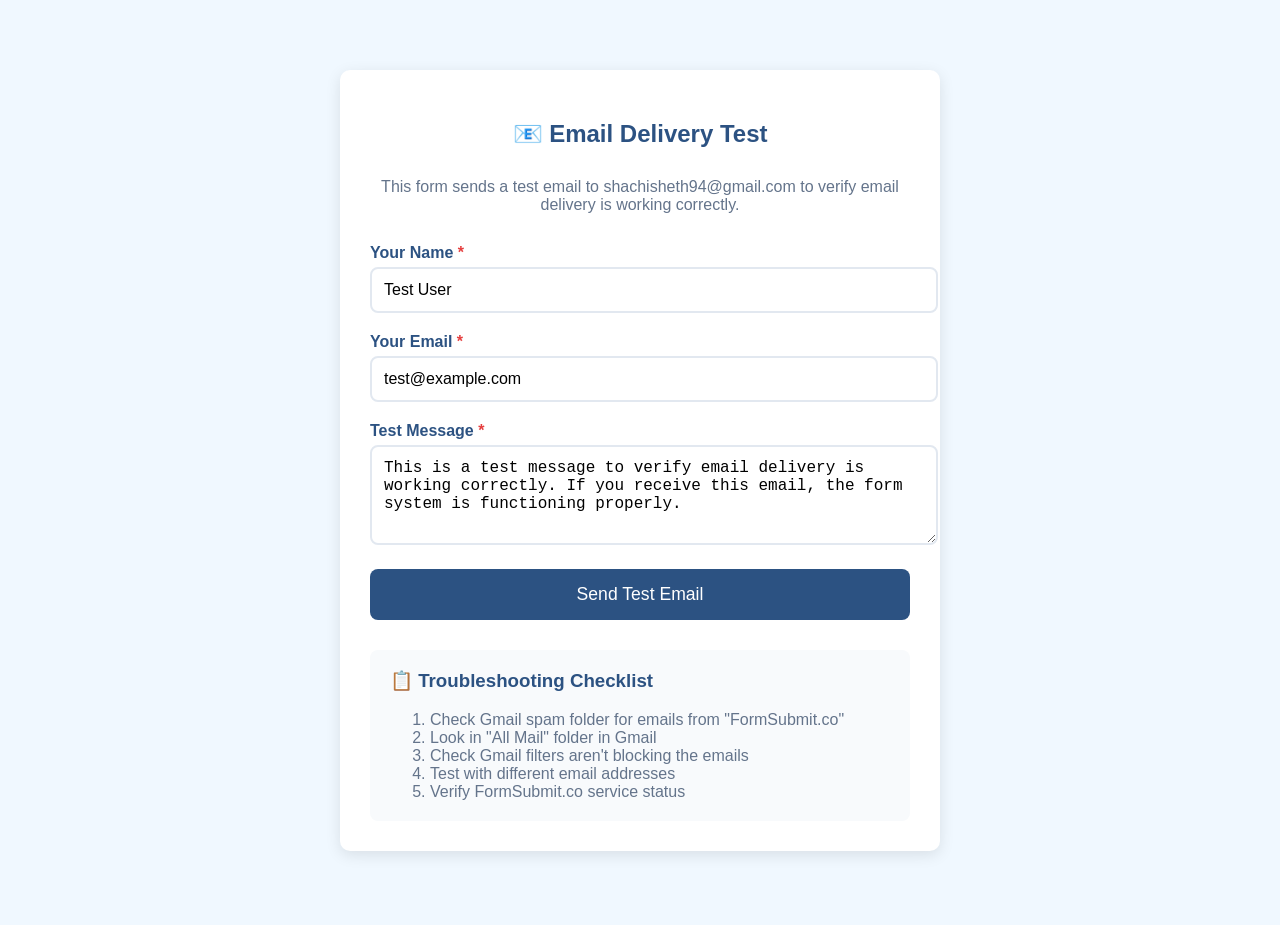
<file: email-test.html>
<!DOCTYPE html>
<html lang="en">
<head>
    <meta charset="UTF-8">
    <meta name="viewport" content="width=device-width, initial-scale=1.0">
    <title>Email Test - Blue Breeze Resort</title>
    <style>
        body { font-family: Arial, sans-serif; max-width: 600px; margin: 50px auto; padding: 20px; background: #f0f8ff; }
        .test-container { background: white; padding: 30px; border-radius: 10px; box-shadow: 0 4px 15px rgba(0,0,0,0.1); }
        h2 { color: #2c5282; text-align: center; margin-bottom: 30px; }
        .test-form { margin-bottom: 30px; }
        .form-group { margin-bottom: 20px; }
        label { display: block; margin-bottom: 5px; font-weight: bold; color: #2c5282; }
        input, textarea { width: 100%; padding: 12px; border: 2px solid #e2e8f0; border-radius: 8px; font-size: 1rem; transition: border-color 0.3s; }
        input:focus, textarea:focus { outline: none; border-color: #4299e1; }
        .submit-btn { background: #2c5282; color: white; padding: 15px 30px; border: none; border-radius: 8px; font-size: 1.1rem; cursor: pointer; transition: background 0.3s; width: 100%; }
        .submit-btn:hover { background: #2a4e78; }
        .required { color: #e53e3e; }
        .status { margin-top: 20px; padding: 15px; border-radius: 8px; text-align: center; }
        .success { background: #d4edda; color: #155724; border: 1px solid #c3e6cb; }
        .error { background: #f8d7da; color: #721c24; border: 1px solid #f5c6cb; }
        .info { background: #d1ecf1; color: #0c5460; border: 1px solid #bee5eb; }
    </style>
</head>
<body>
    <div class="test-container">
        <h2>📧 Email Delivery Test</h2>
        <p style="text-align: center; color: #64748b; margin-bottom: 30px;">
            This form sends a test email to shachisheth94@gmail.com to verify email delivery is working correctly.
        </p>
        
        <form class="test-form" action="https://formsubmit.co/shachisheth94@gmail.com" method="POST">
            <input type="hidden" name="_subject" value="🧪 EMAIL TEST - Blue Breeze Resort">
            <input type="hidden" name="_template" value="table">
            <input type="hidden" name="_captcha" value="false">
            <input type="hidden" name="_autoresponse" value="Test email delivery successful! This confirms that the email system is working correctly.">
            <input type="hidden" name="Test Type" value="Email Delivery Test">
            <input type="hidden" name="Timestamp" value="">
            
            <div class="form-group">
                <label for="name">Your Name <span class="required">*</span></label>
                <input type="text" id="name" name="name" placeholder="Enter your name" required>
            </div>
            
            <div class="form-group">
                <label for="email">Your Email <span class="required">*</span></label>
                <input type="email" id="email" name="email" placeholder="Enter your email address" required>
            </div>
            
            <div class="form-group">
                <label for="message">Test Message <span class="required">*</span></label>
                <textarea id="message" name="message" rows="4" placeholder="This is a test message to verify email delivery is working correctly..." required></textarea>
            </div>
            
            <button type="submit" class="submit-btn">Send Test Email</button>
        </form>
        
        <div id="status" class="status info" style="display: none;">
            <strong>Instructions:</strong>
            <ol style="text-align: left; margin: 10px 0;">
                <li>Fill out the form above with test data</li>
                <li>Click "Send Test Email"</li>
                <li>Check shachisheth94@gmail.com for the email</li>
                <li>Check your test email address for the auto-response</li>
            </ol>
        </div>
        
        <div style="background: #f8fafc; padding: 20px; border-radius: 8px; margin-top: 30px;">
            <h3 style="color: #2c5282; margin-top: 0;">📋 Troubleshooting Checklist</h3>
            <ol style="color: #64748b; margin: 0;">
                <li>Check Gmail spam folder for emails from "FormSubmit.co"</li>
                <li>Look in "All Mail" folder in Gmail</li>
                <li>Check Gmail filters aren't blocking the emails</li>
                <li>Test with different email addresses</li>
                <li>Verify FormSubmit.co service status</li>
            </ol>
        </div>
    </div>
    
    <script>
        // Set timestamp
        document.querySelector('input[name="Timestamp"]').value = new Date().toLocaleString('en-IN', { timeZone: 'Asia/Kolkata' });
        
        // Handle form submission
        document.querySelector('form').addEventListener('submit', function(e) {
            e.preventDefault();
            
            const statusDiv = document.getElementById('status');
            statusDiv.style.display = 'block';
            statusDiv.className = 'status success';
            statusDiv.innerHTML = '<strong>✅ Test email sent successfully!</strong><br>Please check shachisheth94@gmail.com and your test email address for the auto-response.';
            
            // Submit the form after a brief delay
            setTimeout(() => {
                this.submit();
            }, 1000);
        });
        
        // Auto-fill test data
        document.getElementById('name').value = 'Test User';
        document.getElementById('email').value = 'test@example.com';
        document.getElementById('message').value = 'This is a test message to verify email delivery is working correctly. If you receive this email, the form system is functioning properly.';
    </script>
</body>
</html>
</file>
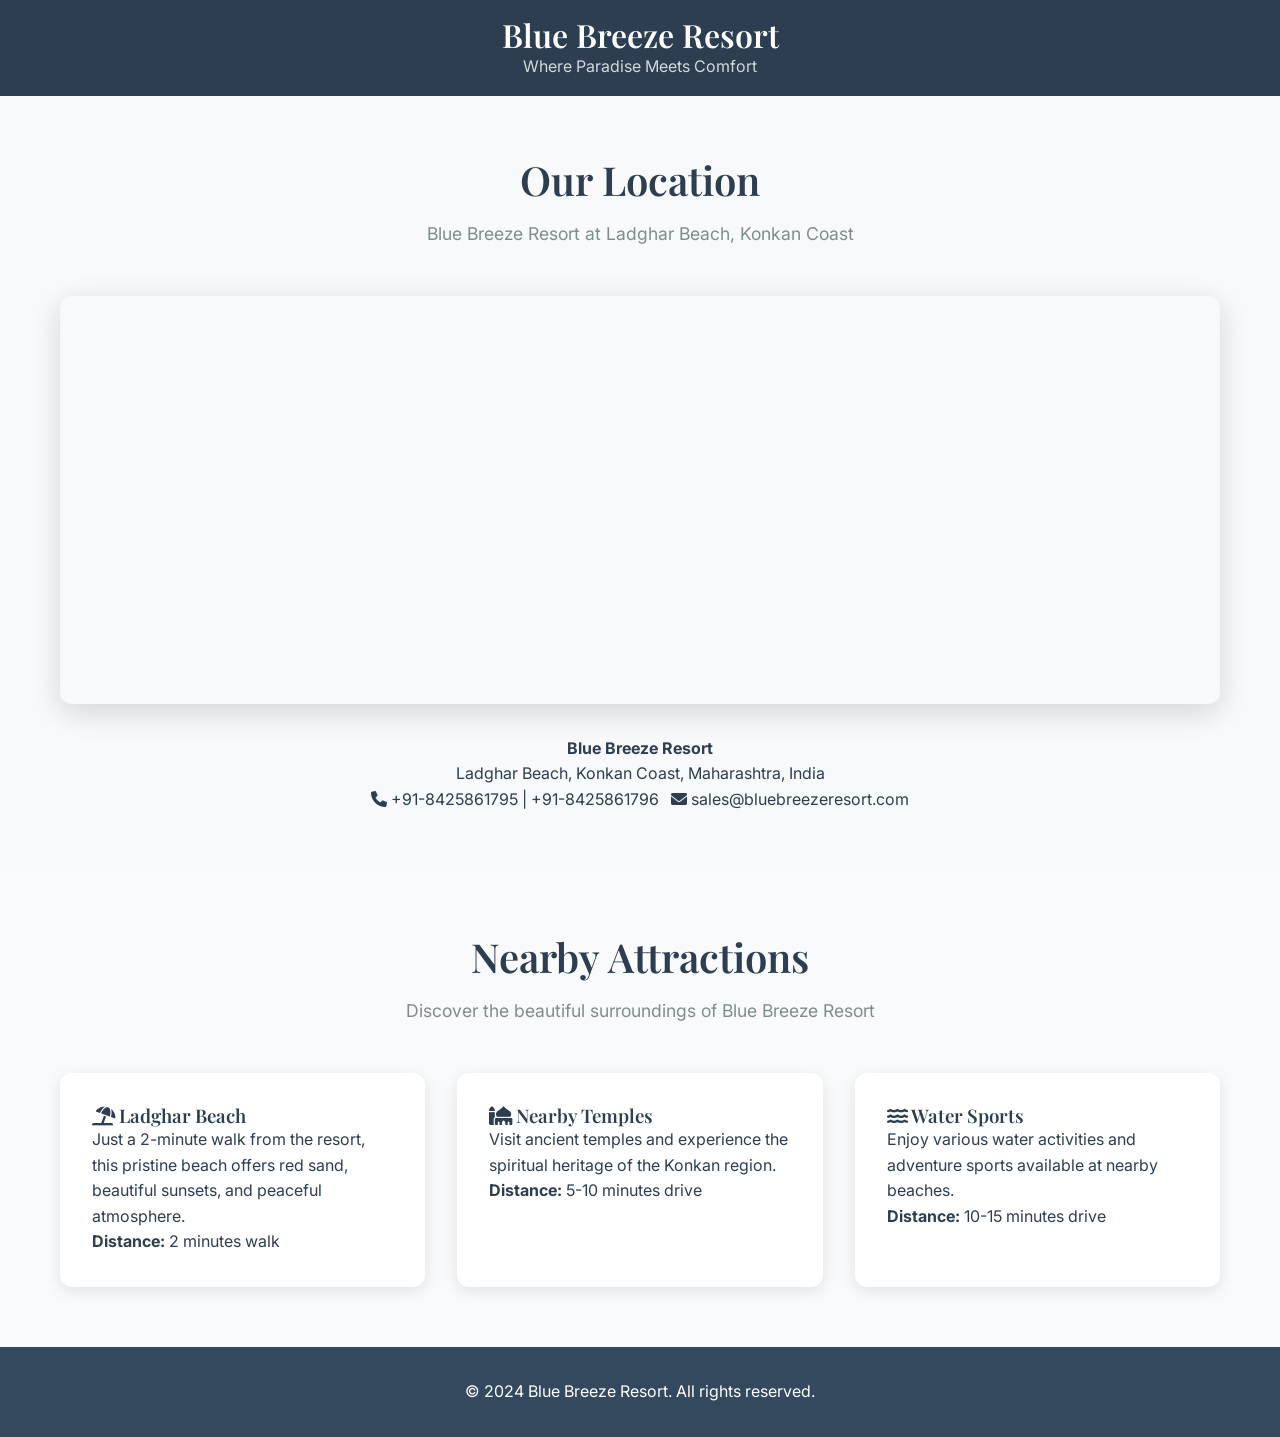
<file: nearby-attractions.html>
<!DOCTYPE html>
<html lang="en">
<head>
    <meta charset="UTF-8">
    <meta name="viewport" content="width=device-width, initial-scale=1.0">
    <title>Nearby Attractions - Blue Breeze Resort</title>
    <link rel="stylesheet" href="https://cdnjs.cloudflare.com/ajax/libs/font-awesome/6.0.0/css/all.min.css">
    <link rel="preconnect" href="https://fonts.googleapis.com">
    <link rel="preconnect" href="https://fonts.gstatic.com" crossorigin>
    <link href="https://fonts.googleapis.com/css2?family=Playfair+Display:wght@400;500;600;700&family=Inter:wght@300;400;500;600&display=swap" rel="stylesheet">
    <link rel="stylesheet" href="css/style.css">
    <link rel="stylesheet" href="css/food-pages.css">
    <style>
        /* Simple map section styling */
        .map-section {
            padding: 60px 0;
            background: #f8f9fa;
        }
        .map-container {
            margin: 2rem 0;
            border-radius: 12px;
            overflow: hidden;
            box-shadow: 0 8px 30px rgba(0, 0, 0, 0.15);
        }
    </style>
</head>
<body>
    <!-- Simple Header -->
    <header style="background: #2c3e50; color: white; padding: 1rem 0; text-align: center;">
        <h1 style="margin: 0; font-family: 'Playfair Display', serif;">Blue Breeze Resort</h1>
        <p style="margin: 0; opacity: 0.8;">Where Paradise Meets Comfort</p>
    </header>

    <!-- Map Section -->
    <section class="map-section">
        <div class="container">
            <div style="text-align: center; margin-bottom: 3rem;">
                <h2 style="font-family: 'Playfair Display', serif; font-size: 2.5rem; margin-bottom: 1rem; color: #2c3e50;">Our Location</h2>
                <p style="color: #7f8c8d; font-size: 1.1rem;">Blue Breeze Resort at Ladghar Beach, Konkan Coast</p>
            </div>
            
            <div class="map-container">
                <iframe 
                    src="https://www.google.com/maps/embed?pb=!1m18!1m12!1m3!1d3000!2d73.3!3d17.45!2m3!1f0!2f0!3f0!3m2!1i1024!2i768!4f13.1!3m3!1m2!1s0x0%3A0x0!2zMTfCsDI3JzI0LjgiTiA3M8KwMTcnMjIuMCJF!5e0!3m2!1sen!2sin"
                    width="100%" 
                    height="400" 
                    style="border:0;"
                    allowfullscreen="" 
                    loading="lazy">
                </iframe>
            </div>
            
            <div style="text-align: center; margin-top: 2rem;">
                <p><strong>Blue Breeze Resort</strong></p>
                <p>Ladghar Beach, Konkan Coast, Maharashtra, India</p>
                <p><i class="fas fa-phone"></i> +91-8425861795 | +91-8425861796 &nbsp; <i class="fas fa-envelope"></i> sales@bluebreezeresort.com</p>
            </div>
        </div>
    </section>

    <!-- Nearby Attractions Content -->
    <section style="padding: 60px 0;">
        <div class="container">
            <h2 style="font-family: 'Playfair Display', serif; font-size: 2.5rem; text-align: center; margin-bottom: 1rem; color: #2c3e50;">Nearby Attractions</h2>
            <p style="text-align: center; color: #7f8c8d; margin-bottom: 3rem; font-size: 1.1rem;">Discover the beautiful surroundings of Blue Breeze Resort</p>
            
            <div style="display: grid; grid-template-columns: repeat(auto-fit, minmax(300px, 1fr)); gap: 2rem; margin-top: 3rem;">
                <div style="background: white; padding: 2rem; border-radius: 12px; box-shadow: 0 4px 15px rgba(0,0,0,0.1);">
                    <h3><i class="fas fa-umbrella-beach"></i> Ladghar Beach</h3>
                    <p>Just a 2-minute walk from the resort, this pristine beach offers red sand, beautiful sunsets, and peaceful atmosphere.</p>
                    <p><strong>Distance:</strong> 2 minutes walk</p>
                </div>
                
                <div style="background: white; padding: 2rem; border-radius: 12px; box-shadow: 0 4px 15px rgba(0,0,0,0.1);">
                    <h3><i class="fas fa-mosque"></i> Nearby Temples</h3>
                    <p>Visit ancient temples and experience the spiritual heritage of the Konkan region.</p>
                    <p><strong>Distance:</strong> 5-10 minutes drive</p>
                </div>
                
                <div style="background: white; padding: 2rem; border-radius: 12px; box-shadow: 0 4px 15px rgba(0,0,0,0.1);">
                    <h3><i class="fas fa-water"></i> Water Sports</h3>
                    <p>Enjoy various water activities and adventure sports available at nearby beaches.</p>
                    <p><strong>Distance:</strong> 10-15 minutes drive</p>
                </div>
            </div>
        </div>
    </section>

    <!-- Simple Footer -->
    <footer style="background: #34495e; color: white; text-align: center; padding: 2rem 0;">
        <p>&copy; 2024 Blue Breeze Resort. All rights reserved.</p>
    </footer>
</body>
</html>
</file>
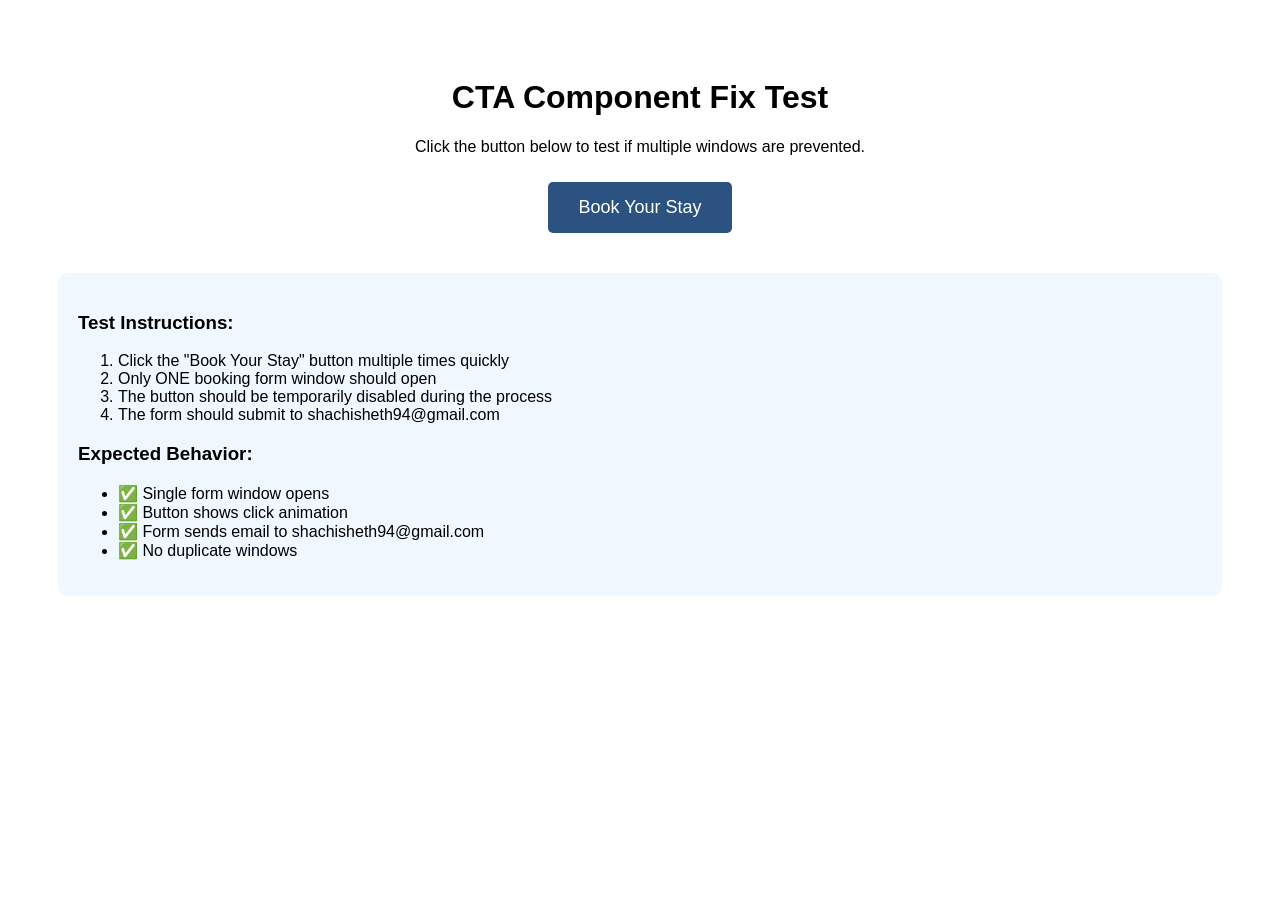
<file: test-cta-fix.html>
<!DOCTYPE html>
<html lang="en">
<head>
    <meta charset="UTF-8">
    <meta name="viewport" content="width=device-width, initial-scale=1.0">
    <title>CTA Fix Test</title>
    <style>
        body {
            font-family: Arial, sans-serif;
            padding: 50px;
            text-align: center;
        }
        .cta-button {
            background: #2c5282;
            color: white;
            padding: 15px 30px;
            border: none;
            border-radius: 5px;
            font-size: 18px;
            cursor: pointer;
            margin: 10px;
        }
        .cta-button:hover {
            background: #3b82f6;
        }
        .cta-button:disabled {
            background: #ccc;
            cursor: not-allowed;
        }
        .test-result {
            margin-top: 30px;
            padding: 20px;
            background: #f0f8ff;
            border-radius: 10px;
            text-align: left;
        }
    </style>
</head>
<body>
    <h1>CTA Component Fix Test</h1>
    <p>Click the button below to test if multiple windows are prevented.</p>
    
    <button class="cta-button">Book Your Stay</button>
    
    <div class="test-result">
        <h3>Test Instructions:</h3>
        <ol>
            <li>Click the "Book Your Stay" button multiple times quickly</li>
            <li>Only ONE booking form window should open</li>
            <li>The button should be temporarily disabled during the process</li>
            <li>The form should submit to shachisheth94@gmail.com</li>
        </ol>
        
        <h3>Expected Behavior:</h3>
        <ul>
            <li>✅ Single form window opens</li>
            <li>✅ Button shows click animation</li>
            <li>✅ Form sends email to shachisheth94@gmail.com</li>
            <li>✅ No duplicate windows</li>
        </ul>
    </div>

    <!-- Include the necessary components -->
    <script src="js/utils.js"></script>
    <script src="js/components/cta.js"></script>
    
    <script>
        // Initialize the app
        document.addEventListener('DOMContentLoaded', function() {
            console.log('CTA Component initialized. Click the button to test.');
        });
    </script>
</body>
</html>
</file>
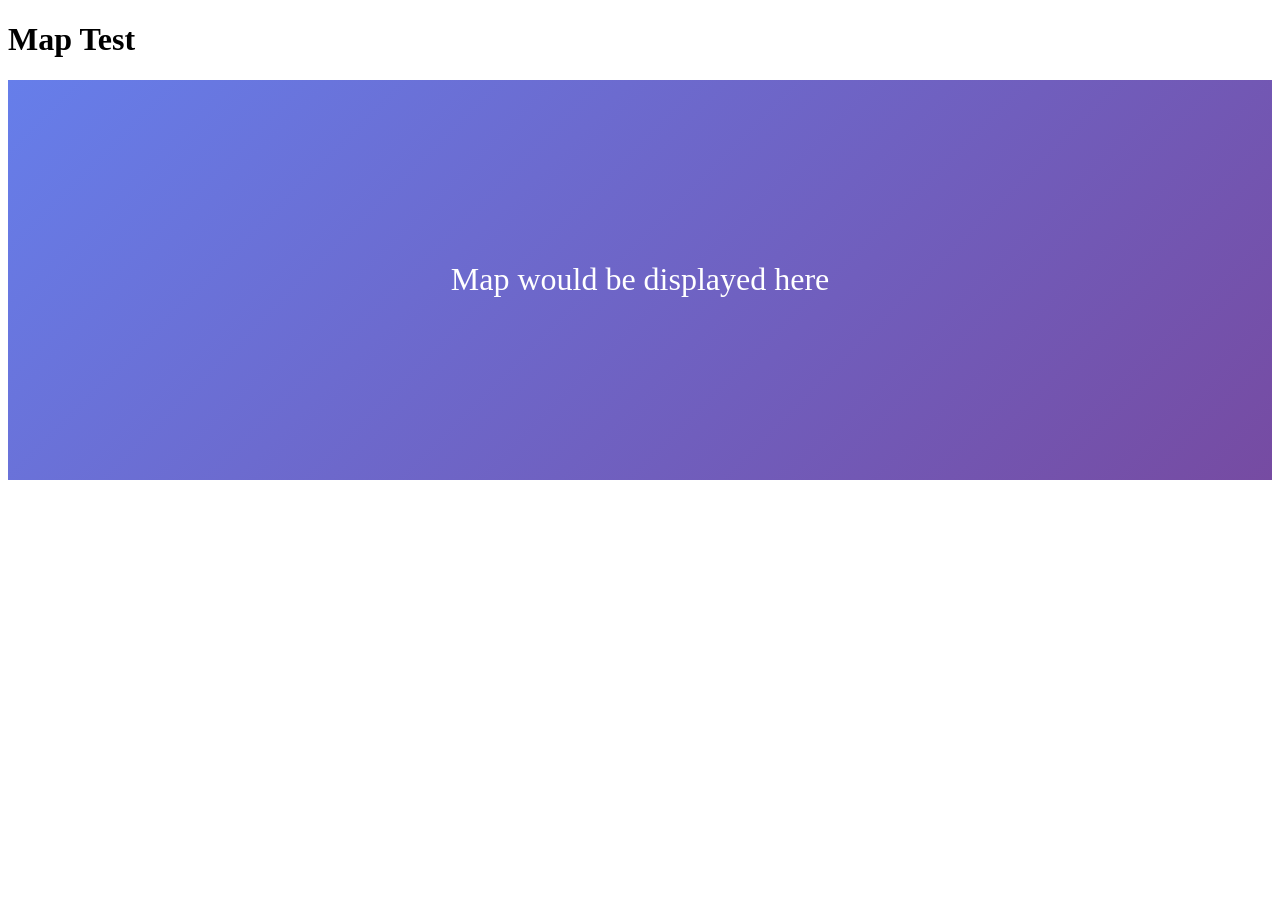
<file: test-map.html>
<!DOCTYPE html>
<html lang="en">
<head>
    <meta charset="UTF-8">
    <meta name="viewport" content="width=device-width, initial-scale=1.0">
    <title>Test Map</title>
    <style>
        .map-container {
            width: 100%;
            height: 400px;
            background: linear-gradient(135deg, #667eea 0%, #764ba2 100%);
            display: flex;
            align-items: center;
            justify-content: center;
            color: white;
            font-size: 2rem;
        }
    </style>
</head>
<body>
    <h1>Map Test</h1>
    <div class="map-container">
        <div>
            <i class="fas fa-map-marked-alt" style="font-size: 4rem; margin-bottom: 1rem; display: block;"></i>
            <p>Map would be displayed here</p>
        </div>
    </div>
</body>
</html>
</file>
<file: css/style.css>
/* Blue Breeze Resort - Main Styles */

:root {
    --primary-color: #0066cc;
    --secondary-color: #00a8cc;
    --accent-color: #ff6b6b;
    --text-dark: #2c3e50;
    --text-light: #7f8c8d;
    --bg-light: #f8fafc;
    --bg-white: #ffffff;
    --shadow: 0 4px 20px rgba(0, 0, 0, 0.1);
    --shadow-hover: 0 8px 30px rgba(0, 0, 0, 0.15);
    --border-radius: 12px;
    --transition: all 0.3s cubic-bezier(0.4, 0, 0.2, 1);
}

/* Food Menu Section Styles */
.food-menu-section {
    padding: 80px 0;
    background: var(--bg-white);
    position: relative;
}

.food-menu-section .section-title {
    text-align: center;
    font-family: 'Playfair Display', serif;
    font-size: 3rem;
    font-weight: 600;
    color: var(--text-dark);
    margin-bottom: 1rem;
    position: relative;
}

.food-menu-section .section-subtitle {
    text-align: center;
    font-size: 1.1rem;
    color: var(--text-light);
    margin-bottom: 3rem;
    max-width: 600px;
    margin-left: auto;
    margin-right: auto;
}

/* Menu Categories Filter */
.menu-categories {
    display: flex;
    flex-wrap: wrap;
    justify-content: center;
    gap: 1rem;
    margin-bottom: 3rem;
    padding: 0 1rem;
}

.menu-category-btn {
    display: flex;
    flex-direction: column;
    align-items: center;
    border: 2px solid transparent;
    border-radius: var(--border-radius);
    padding: 1rem 1.5rem;
    min-width: 120px;
    cursor: pointer;
    transition: var(--transition);
    font-family: 'Inter', sans-serif;
    font-size: 0.9rem;
    font-weight: 500;
    color: var(--text-dark);
    text-align: center;
}

.menu-category-btn i {
    font-size: 1.5rem;
    margin-bottom: 0.5rem;
    color: var(--primary-color);
    transition: var(--transition);
}

.menu-category-btn:hover {
    background: var(--primary-color);
    color: white;
    border-color: var(--primary-color);
    transform: translateY(-2px);
    box-shadow: var(--shadow-hover);
}

.menu-category-btn:hover i {
    color: white;
}

.menu-category-btn.active {
    background: var(--primary-color);
    color: white;
    border-color: var(--primary-color);
    transform: translateY(-2px);
    box-shadow: var(--shadow-hover);
}

.menu-category-btn.active i {
    color: white;
}

/* Menu Items Grid */
.menu-grid {
    display: grid;
    grid-template-columns: repeat(auto-fit, minmax(350px, 1fr));
    gap: 2rem;
    margin-top: 2rem;
}

.menu-item {
    background: var(--bg-white);
    border-radius: var(--border-radius);
    overflow: hidden;
    box-shadow: var(--shadow);
    transition: var(--transition);
    display: flex;
    flex-direction: column;
    height: 100%;
}

.menu-item:hover {
    transform: translateY(-5px);
    box-shadow: var(--shadow-hover);
}

.menu-item-image {
    position: relative;
    height: 200px;
    overflow: hidden;
}

.menu-item-image img {
    width: 100%;
    height: 100%;
    object-fit: fill;
    transition: var(--transition);
}

.menu-item:hover .menu-item-image img {
    transform: scale(1.05);
}

.menu-item-overlay {
    position: absolute;
    top: 0;
    left: 0;
    right: 0;
    bottom: 0;
    background: linear-gradient(to bottom, transparent 60%, rgba(0, 0, 0, 0.8));
    display: flex;
    justify-content: space-between;
    align-items: flex-end;
    padding: 1rem;
    color: white;
    font-size: 0.8rem;
    font-weight: 500;
}

.prep-time,
.veg-indicator,
.spicy-indicator {
    background: rgba(0, 0, 0, 0.7);
    padding: 0.3rem 0.6rem;
    border-radius: 20px;
    backdrop-filter: blur(5px);
    -webkit-backdrop-filter: blur(5px);
}

.veg-indicator {
    background: rgba(34, 139, 34, 0.8);
}

.spicy-indicator {
    background: rgba(255, 107, 107, 0.8);
}

.menu-item-content {
    padding: 1.5rem;
    flex-grow: 1;
    display: flex;
    flex-direction: column;
}

.menu-item-header {
    display: flex;
    justify-content: space-between;
    align-items: flex-start;
    margin-bottom: 0.8rem;
    gap: 1rem;
}

.menu-item-name {
    font-family: 'Playfair Display', serif;
    font-size: 1.3rem;
    font-weight: 600;
    color: var(--text-dark);
    margin: 0;
    line-height: 1.3;
}

.menu-item-price {
    font-size: 1.2rem;
    font-weight: 700;
    color: var(--primary-color);
    white-space: nowrap;
}

.menu-item-description {
    color: var(--text-light);
    font-size: 0.95rem;
    line-height: 1.5;
    margin-bottom: 1rem;
    flex-grow: 1;
}

.menu-item-tags {
    display: flex;
    flex-wrap: wrap;
    gap: 0.5rem;
}

.category-tag {
    background: var(--bg-light);
    color: var(--primary-color);
    padding: 0.4rem 0.8rem;
    border-radius: 20px;
    font-size: 0.8rem;
    font-weight: 500;
    display: flex;
    align-items: center;
    gap: 0.3rem;
}

.no-items-found {
    grid-column: 1 / -1;
    text-align: center;
    padding: 4rem 2rem;
    color: var(--text-light);
}

.no-items-found i {
    font-size: 4rem;
    margin-bottom: 1rem;
    opacity: 0.5;
}

.no-items-found h3 {
    font-size: 1.5rem;
    margin-bottom: 0.5rem;
    color: var(--text-dark);
}

/* Responsive Design for Food Menu */
@media (max-width: 768px) {
    .food-menu-section {
        padding: 60px 0;
    }
    
    .food-menu-section .section-title {
        font-size: 2.5rem;
    }
    
    .food-menu-section .section-subtitle {
        font-size: 1rem;
        margin-bottom: 2rem;
    }
    
    .menu-categories {
        gap: 0.8rem;
        margin-bottom: 2rem;
    }
    
    .menu-category-btn {
        min-width: 100px;
        padding: 0.8rem 1rem;
        font-size: 0.8rem;
    }
    
    .menu-category-btn i {
        font-size: 1.2rem;
        margin-bottom: 0.3rem;
    }
    
    .menu-grid {
        grid-template-columns: 1fr;
        gap: 1.5rem;
    }
    
    .menu-item-image {
        height: 180px;
    }
    
    .menu-item-content {
        padding: 1.2rem;
    }
    
    .menu-item-name {
        font-size: 1.1rem;
    }
    
    .menu-item-price {
        font-size: 1rem;
    }
    
    .menu-item-description {
        font-size: 0.9rem;
    }
}

@media (max-width: 480px) {
    .food-menu-section {
        padding: 40px 0;
    }
    
    .food-menu-section .section-title {
        font-size: 2rem;
    }
    
    .menu-categories {
        flex-direction: column;
        align-items: center;
    }
    
    .menu-category-btn {
        width: 100%;
        max-width: 250px;
        flex-direction: row;
        justify-content: center;
        gap: 0.8rem;
    }
    
    .menu-category-btn i {
        margin-bottom: 0;
    }
    
    .menu-item-header {
        flex-direction: column;
        align-items: flex-start;
        gap: 0.5rem;
    }
    
    .menu-item-name {
        font-size: 1.2rem;
    }
}

/* Video Background Styles */
.video-background {
    position: fixed;
    top: 0;
    left: 0;
    width: 100%;
    height: 100%;
    z-index: -2;
    overflow: hidden;
    background: linear-gradient(45deg, #0066cc, #00a8cc);
}

.bg-video {
    position: absolute;
    top: 50%;
    left: 50%;
    min-width: 100%;
    min-height: 100%;
    width: auto;
    height: auto;
    transform: translate(-50%, -50%);
    object-fit: cover;
    transform: translate(-50%, -50%) scale(1.1);
    filter: brightness(1.2) contrast(1.1) saturate(1.2);
}

.video-overlay {
    position: absolute;
    top: 0;
    left: 0;
    width: 100%;
    height: 100%;
    background: rgba(0, 0, 0, 0.05);
    z-index: 1;
}

/* Main content wrapper */
.main-content {
    position: relative;
    z-index: 1;
    margin: 0 auto;
    min-height: 100vh;
}

/* Override body background */
body {
    font-family: 'Inter', Times New Roman;
    line-height: 1.6;
    color: var(--text-dark);
    background: transparent;
    margin: 0;
    padding: 0;
}

/* Subtle Background Image Styles */
.subtle-bg-image {
    position: fixed;
    top: 0;
    left: 0;
    width: 100%;
    height: 100%;
    /* z-index: -1; */
    /* overflow: hidden; */
    /* opacity: 0.1; */
}

.bg-image {
    position: absolute;
    top: 50%;
    left: 50%;
    min-width: 100%;
    min-height: 100%;
    width: auto;
    height: auto;
    transform: translate(-50%, -50%);
    /* object-fit: cover; */
    /* filter: blur(3px); */
}

.bg-image-overlay {
    position: absolute;
    top: 0;
    left: 0;
    width: 100%;
    height: 100%;
    /* background: linear-gradient(135deg, rgba(0, 102, 204, 0.1), rgba(0, 168, 204, 0.1)); */
    z-index: 1;
}

* {
    margin: 0;
    padding: 0;
    box-sizing: border-box;
}

body {
    font-family: 'Inter', Times New Roman;
    line-height: 1.6;
    color: var(--text-dark);
    background-color: var(--bg-light);
}

h1, h2, h3, h4, h5, h6 {
    font-family: 'Playfair Display', serif;
    font-weight: 600;
    line-height: 1.2;
}

.container {
    max-width: 1200px;
    margin: 0 auto;
    padding: 0 20px;
}

/* Header Styles */
.header {
    position: fixed;
    top: 0;
    width: 100%;
    background: rgba(255, 255, 255, 0.9);
    backdrop-filter: blur(10px);
    z-index: 1000;
    box-shadow: var(--shadow);
}

.navbar {
    padding: 1rem 0;
}

.nav-container {
    display: flex;
    justify-content: space-between;
    align-items: center;
    max-width: 1200px;
    margin: 0 auto;
    padding: 0 20px;
}

.nav-logo h1 {
    font-size: 1.8rem;
    color: var(--primary-color);
    margin-bottom: 0.2rem;
}

.tagline {
    font-size: 0.9rem;
    color: var(--text-light);
    font-style: italic;
}

.nav-menu {
    display: flex;
    list-style: none;
    gap: 2rem;
}

.nav-menu a {
    text-decoration: none;
    color: var(--text-dark);
    font-weight: 500;
    transition: var(--transition);
    position: relative;
}

.nav-menu a:hover {
    color: var(--primary-color);
}

.nav-menu a::after {
    content: '';
    position: absolute;
    bottom: -5px;
    left: 0;
    width: 0;
    height: 2px;
    background: var(--primary-color);
    transition: var(--transition);
}

.nav-menu a:hover::after {
    width: 100%;
}

.hamburger {
    display: none;
    flex-direction: column;
    cursor: pointer;
}

.hamburger span {
    width: 25px;
    height: 3px;
    background: var(--text-dark);
    margin: 3px 0;
    transition: var(--transition);
}

/* Hero Section */
.hero {
    height: 100vh;
    /* background: linear-gradient(rgba(0, 102, 204, 0.4), rgba(0, 168, 204, 0.4)); */
    display: flex;
    align-items: center;
    justify-content: center;
    text-align: center;
    color: white;
    position: relative;
    background-repeat: no-repeat;
}

.hero-content {
    z-index: 2;
    max-width: 800px;
    padding: 0 20px;
}

.hero-content h1 {
    font-size: 3.5rem;
    margin-bottom: 1rem;
    text-shadow: 2px 2px 4px rgba(0, 0, 0, 0.5);
}

.hero-content p {
    font-size: 1.3rem;
    margin-bottom: 2rem;
    text-shadow: 1px 1px 2px rgba(0, 0, 0, 0.8);
    /* background: rgba(0, 0, 0, 0.4); */
    padding: 1rem;
    /* border-radius: 8px; */
    /* backdrop-filter: blur(5px); */
}


.cta-button {
    background: var(--accent-color);
    color: white;
    border: none;
    padding: 1rem 2.5rem;
    font-size: 1.1rem;
    font-weight: 600;
    border-radius: 50px;
    cursor: pointer;
    transition: var(--transition);
    box-shadow: var(--shadow);
}

.cta-button:hover {
    background: #ff5252;
    transform: translateY(-2px);
    box-shadow: var(--shadow-hover);
}

/* Section Styles */
.section-title {
    font-size: 2.5rem;
    text-align: center;
    margin-bottom: 1rem;
    color: var(--text-dark);
    text-shadow: 0 2px 4px rgba(255, 255, 255, 0.9);
    font-weight: 600;
}

.section-subtitle {
    text-align: center;
    color: var(--text-light);
    font-size: 1.1rem;
    margin-bottom: 3rem;
    max-width: 600px;
    margin-left: auto;
    margin-right: auto;
    text-shadow: 0 1px 2px rgba(255, 255, 255, 0.8);
}

/* Map Section */
.map-section {
    padding: 5rem 0;
    background: var(--bg-white);
    position: relative;
}

.map-content {
    max-width: 1200px;
    margin: 0 auto;
    padding: 0 20px;
}

.map-header {
    text-align: center;
    margin-bottom: 3rem;
}

.map-header .section-title {
    font-family: 'Playfair Display', serif;
    font-size: 2.5rem;
    font-weight: 600;
    color: var(--text-dark);
    margin-bottom: 1rem;
}

.map-header .section-subtitle {
    font-size: 1.1rem;
    color: var(--text-light);
    max-width: 600px;
    margin: 0 auto;
}

.map-container {
    margin-bottom: 3rem;
    border-radius: 12px;
    overflow: hidden;
    box-shadow: 0 8px 30px rgba(0, 0, 0, 0.15);
}

.map-info {
    display: grid;
    grid-template-columns: 1fr auto;
    gap: 3rem;
    align-items: center;
    background: var(--bg-light);
    padding: 2rem;
    border-radius: 12px;
    border: 1px solid rgba(0, 102, 204, 0.1);
}

.map-details {
    display: flex;
    flex-direction: column;
    gap: 1rem;
}

.map-item {
    display: flex;
    align-items: center;
    gap: 1rem;
    color: var(--text-dark);
}

.map-item i {
    color: var(--primary-color);
    font-size: 1.2rem;
    width: 20px;
}

.map-directions {
    text-align: center;
}

.btn-primary {
    display: inline-flex;
    align-items: center;
    gap: 0.5rem;
    padding: 1rem 2rem;
    background: linear-gradient(135deg, var(--primary-color), var(--secondary-color));
    color: white;
    text-decoration: none;
    border-radius: 25px;
    font-weight: 600;
    transition: var(--transition);
    box-shadow: 0 4px 15px rgba(0, 102, 204, 0.3);
}

.btn-primary:hover {
    transform: translateY(-2px);
    box-shadow: 0 6px 20px rgba(0, 102, 204, 0.4);
}

/* Map Hero Section */
.map-hero-section {
    position: relative;
    height: 70vh;
    min-height: 500px;
    overflow: hidden;
    background: var(--bg-light);
}

.map-hero-iframe {
    position: absolute;
    top: 0;
    left: 0;
    width: 100%;
    height: 100%;
    z-index: 1;
}

.map-hero-overlay {
    position: absolute;
    top: 0;
    left: 0;
    right: 0;
    bottom: 0;
    background: linear-gradient(135deg, rgba(0, 102, 204, 0.8), rgba(0, 168, 204, 0.6));
    z-index: 2;
    display: flex;
    align-items: center;
    justify-content: center;
    text-align: center;
    color: white;
}

.map-hero-content {
    z-index: 3;
    max-width: 800px;
    padding: 2rem;
}

.map-hero-content h1 {
    font-family: 'Playfair Display', serif;
    font-size: 3rem;
    margin-bottom: 1rem;
    text-shadow: 2px 2px 4px rgba(0, 0, 0, 0.5);
}

.map-hero-content p {
    font-size: 1.3rem;
    margin-bottom: 2rem;
    text-shadow: 1px 1px 2px rgba(0, 0, 0, 0.8);
    background: rgba(0, 0, 0, 0.3);
    padding: 1rem;
    border-radius: 8px;
    backdrop-filter: blur(5px);
}

.map-location-badge {
    display: inline-flex;
    align-items: center;
    gap: 0.5rem;
    background: var(--accent-color);
    color: white;
    padding: 0.5rem 1rem;
    border-radius: 25px;
    font-weight: 600;
    margin-bottom: 1rem;
}

.map-location-badge i {
    color: white;
}

/* Responsive map hero */
@media (max-width: 768px) {
    .map-hero-section {
        height: 60vh;
        min-height: 400px;
    }
    
    .map-hero-content h1 {
        font-size: 2rem;
    }
    
    .map-hero-content p {
        font-size: 1.1rem;
    }
}

/* Events & Offers Section */
.events-offers-section {
    padding: 5rem 0;
    background: linear-gradient(135deg, var(--bg-light) 0%, var(--bg-white) 100%);
    position: relative;
    margin-top: 0;
}

.events-offers-section::before {
    content: '';
    position: absolute;
    top: 0;
    left: 0;
    right: 0;
    bottom: 0;
    background: url('data:image/svg+xml,<svg xmlns="http://www.w3.org/2000/svg" viewBox="0 0 100 100"><defs><pattern id="grain" width="100" height="100" patternUnits="userSpaceOnUse"><circle cx="25" cy="25" r="1" fill="%23f0f8ff" opacity="0.3"/><circle cx="75" cy="75" r="1" fill="%23f0f8ff" opacity="0.3"/><circle cx="50" cy="10" r="0.5" fill="%23f0f8ff" opacity="0.2"/></pattern></defs><rect width="100" height="100" fill="url(%23grain)"/></svg>');
    opacity: 0.1;
    pointer-events: none;
}

.events-offers-section .section-title {
    text-align: center;
    font-family: 'Playfair Display', serif;
    font-size: 2.5rem;
    font-weight: 600;
    color: var(--text-dark);
    margin-bottom: 1rem;
}

.events-offers-section .section-subtitle {
    text-align: center;
    font-size: 1.1rem;
    color: var(--text-light);
    margin-bottom: 3rem;
    max-width: 600px;
    margin-left: auto;
    margin-right: auto;
}

.events-grid {
    display: grid;
    grid-template-columns: repeat(auto-fit, minmax(280px, 1fr));
    gap: 2rem;
    max-width: 1200px;
    margin: 0 auto;
}

.event-card {
    background: var(--bg-white);
    border-radius: var(--border-radius);
    padding: 2rem;
    text-align: center;
    box-shadow: var(--shadow);
    transition: var(--transition);
    border: 1px solid rgba(0, 102, 204, 0.1);
}

.event-card:hover {
    transform: translateY(-5px);
    box-shadow: var(--shadow-hover);
    border-color: var(--primary-color);
}

.event-icon {
    width: 80px;
    height: 80px;
    margin: 0 auto 1.5rem;
    background: linear-gradient(135deg, var(--primary-color), var(--secondary-color));
    border-radius: 50%;
    display: flex;
    align-items: center;
    justify-content: center;
    color: white;
    font-size: 2rem;
}

.event-card h3 {
    font-family: 'Playfair Display', serif;
    font-size: 1.5rem;
    color: var(--text-dark);
    margin-bottom: 1rem;
}

.event-card p {
    color: var(--text-light);
    margin-bottom: 1.5rem;
    line-height: 1.6;
}

.event-price {
    font-size: 1rem;
    font-weight: 600;
    color: var(--primary-color);
    margin-bottom: 1rem;
    font-family: 'Inter', sans-serif;
}

.btn-secondary {
    display: inline-block;
    padding: 0.75rem 1.5rem;
    background: var(--primary-color);
    color: white;
    text-decoration: none;
    border-radius: 25px;
    transition: var(--transition);
    font-weight: 500;
}

.btn-secondary:hover {
    background: var(--secondary-color);
    transform: translateY(-2px);
}

.highlight-nav {
    background: var(--accent-color);
    color: white !important;
    padding: 0.5rem 1rem !important;
    border-radius: 20px;
    font-weight: 600;
}

/* Nearby Attractions Section */
.nearby-attractions-section {
    padding: 5rem 0;
    background: var(--bg-light);
}

.attractions-grid {
    display: grid;
    grid-template-columns: repeat(auto-fit, minmax(300px, 1fr));
    gap: 2rem;
    margin-top: 3rem;
}

.attraction-card {
    background: var(--bg-white);
    border-radius: var(--border-radius);
    padding: 2rem;
    text-align: center;
    box-shadow: var(--shadow);
    transition: var(--transition);
    border: 1px solid rgba(0, 102, 204, 0.1);
}

.attraction-card:hover {
    transform: translateY(-5px);
    box-shadow: var(--shadow-hover);
    border-color: var(--primary-color);
}

.attraction-icon {
    width: 80px;
    height: 80px;
    margin: 0 auto 1.5rem;
    background: linear-gradient(135deg, var(--primary-color), var(--secondary-color));
    border-radius: 50%;
    display: flex;
    align-items: center;
    justify-content: center;
    color: white;
    font-size: 2rem;
}

.attraction-card h3 {
    font-family: 'Playfair Display', serif;
    font-size: 1.5rem;
    color: var(--text-dark);
    margin-bottom: 1rem;
}

.attraction-card p {
    color: var(--text-light);
    margin-bottom: 1.5rem;
    line-height: 1.6;
}

.attraction-distance {
    color: var(--primary-color);
    font-weight: 600;
    font-size: 0.9rem;
    margin-top: 1rem;
}

.attraction-distance i {
    margin-right: 0.5rem;
}

/* Gallery Section */
.gallery-section {
    padding: 5rem 0;
    background: rgba(255, 255, 255, 0.85);
    backdrop-filter: blur(8px);
    -webkit-backdrop-filter: blur(8px);
    position: relative;
}

/* Carousel Styles */
.gallery-carousel {
    position: relative;
    max-width: 1200px;
    margin: 0 auto;
    padding: 2rem 0;
}

.carousel-container {
    position: relative;
    display: flex;
    align-items: center;
    justify-content: center;
    height: 500px;
    overflow: hidden;
    border-radius: var(--border-radius);
    box-shadow: var(--shadow);
}

.carousel-image-container {
    position: relative;
    width: 100%;
    height: 100%;
    overflow: hidden;
}

.carousel-image {
    width: 100%;
    height: 100%;
    object-fit: cover;
    transition: opacity 0.5s ease-in-out;
    border-radius: var(--border-radius);
}

.carousel-overlay {
    position: absolute;
    bottom: 0;
    left: 0;
    right: 0;
    background: linear-gradient(transparent, rgba(0, 0, 0, 0.8));
    color: white;
    padding: 2rem;
    text-align: center;
    z-index: 2;
    transition: all 0.3s ease;
}

.carousel-title {
    font-size: 1.8rem;
    font-weight: 600;
    margin-bottom: 0.5rem;
    color: white;
    text-shadow: 2px 2px 4px rgba(0, 0, 0, 0.5);
    transition: all 0.3s ease;
}

.carousel-description {
    font-size: 1.1rem;
    opacity: 0.9;
    margin: 0;
    text-shadow: 1px 1px 2px rgba(0, 0, 0, 0.5);
    transition: all 0.3s ease;
}

.carousel-arrow {
    position: absolute;
    top: 50%;
    transform: translateY(-50%);
    background: rgba(255, 255, 255, 0.95);
    border: none;
    width: 60px;
    height: 60px;
    border-radius: 50%;
    cursor: pointer;
    display: flex;
    align-items: center;
    justify-content: center;
    font-size: 1.4rem;
    color: var(--primary-color);
    transition: var(--transition);
    z-index: 10;
    box-shadow: 0 4px 15px rgba(0, 0, 0, 0.3);
    backdrop-filter: blur(10px);
}

.carousel-prev {
    left: 20px;
}

.carousel-next {
    right: 20px;
}

.carousel-arrow:hover {
    background: white;
    transform: translateY(-50%) scale(1.1);
    box-shadow: 0 6px 20px rgba(0, 0, 0, 0.4);
    color: var(--accent-color);
}

.carousel-arrow:active {
    transform: translateY(-50%) scale(0.95);
}

/* Add subtle animation to indicators */
.indicator-dot {
    width: 12px;
    height: 12px;
    border-radius: 50%;
    border: none;
    background: rgba(255, 255, 255, 0.5);
    cursor: pointer;
    transition: all 0.3s ease;
    padding: 0;
    position: relative;
    overflow: hidden;
}

.indicator-dot::before {
    content: '';
    position: absolute;
    top: 50%;
    left: 50%;
    width: 0;
    height: 0;
    background: var(--accent-color);
    border-radius: 50%;
    transform: translate(-50%, -50%);
    transition: all 0.3s ease;
}

.indicator-dot.active {
    background: transparent;
}

.indicator-dot.active::before {
    width: 100%;
    height: 100%;
}

.indicator-dot:hover {
    background: rgba(255, 255, 255, 0.8);
    transform: scale(1.2);
}

.carousel-indicators {
    display: flex;
    justify-content: center;
    gap: 10px;
    margin-top: 2rem;
}

.indicator-dot {
    width: 12px;
    height: 12px;
    border-radius: 50%;
    border: none;
    background: rgba(255, 255, 255, 0.5);
    cursor: pointer;
    transition: var(--transition);
    padding: 0;
}

.indicator-dot.active {
    background: var(--accent-color);
    transform: scale(1.2);
}

.indicator-dot:hover {
    background: rgba(255, 255, 255, 0.8);
}

/* Hide old grid styles */
.gallery-grid {
    display: none;
}

/* Old gallery item styles for reference 
.gallery-item {
    position: relative;
    border-radius: var(--border-radius);
    overflow: hidden;
    box-shadow: var(--shadow);
    transition: var(--transition);
    cursor: pointer;
    background: rgba(255, 255, 255, 0.92);
}

.gallery-item:hover {
    transform: translateY(-5px);
    box-shadow: var(--shadow-hover);
}

.gallery-item img {
    width: 100%;
    height: 250px;
    object-fit: cover;
    transition: var(--transition);
}

.gallery-item:hover img {
    transform: scale(1.05);
}

.gallery-overlay {
    position: absolute;
    bottom: 0;
    left: 0;
    right: 0;
    background: linear-gradient(transparent, rgba(0, 0, 0, 0.8));
    color: white;
    padding: 1.5rem;
    z-index: 2;
}
*/

/* Responsive carousel styles */

/* Responsive carousel styles */
@media (max-width: 768px) {
    .carousel-container {
        height: 350px;
    }
    
    .carousel-arrow {
        width: 40px;
        height: 40px;
        font-size: 1rem;
    }
    
    .carousel-prev {
        left: 10px;
    }
    
    .carousel-next {
        right: 10px;
    }
    
    .carousel-title {
        font-size: 1.4rem;
    }
    
    .carousel-description {
        font-size: 1rem;
    }
    
    .carousel-overlay {
        padding: 1.5rem;
    }
}

.gallery-item {
    position: relative;
    border-radius: var(--border-radius);
    overflow: hidden;
    box-shadow: var(--shadow);
    transition: var(--transition);
    cursor: pointer;
    background: rgba(255, 255, 255, 0.92);
}

.gallery-item:hover {
    transform: translateY(-5px);
    box-shadow: var(--shadow-hover);
}

.gallery-item img {
    width: 100%;
    height: 250px;
    object-fit: cover;
    transition: var(--transition);
}

.gallery-item:hover img {
    transform: scale(1.05);
}

.gallery-overlay {
    position: absolute;
    bottom: 0;
    left: 0;
    right: 0;
    background: linear-gradient(transparent, rgba(0, 0, 0, 0.8));
    color: white;
    padding: 2rem 1.5rem 1.5rem;
    transform: translateY(100%);
    transition: var(--transition);
}

.gallery-item:hover .gallery-overlay {
    transform: translateY(0);
}

.gallery-overlay h3 {
    font-size: 1.4rem;
    margin-bottom: 0.5rem;
}

.gallery-controls {
    display: flex;
    justify-content: center;
    gap: 1rem;
    flex-wrap: wrap;
}

.filter-btn {
    background: transparent;
    border: 2px solid var(--primary-color);
    color: var(--primary-color);
    padding: 0.7rem 1.5rem;
    border-radius: 25px;
    cursor: pointer;
    transition: var(--transition);
    font-weight: 500;
}

.filter-btn.active,
.filter-btn:hover {
    background: var(--primary-color);
    color: white;
}

/* New Gallery Carousel Styles */
.gallery-carousel {
    position: relative;
    max-width: 900px;
    margin: 0 auto;
    padding: 2rem 0;
}

.carousel-container {
    position: relative;
    border-radius: var(--border-radius);
    overflow: hidden;
    box-shadow: var(--shadow-hover);
    background: rgba(255, 255, 255, 0.95);
}

.carousel-image-container {
    position: relative;
    width: 100%;
    height: 500px;
    overflow: hidden;
}

.carousel-image {
    width: 100%;
    height: 100%;
    object-fit: cover;
    transition: transform 0.5s ease-in-out;
}

.carousel-overlay {
    position: absolute;
    bottom: 0;
    left: 0;
    right: 0;
    background: linear-gradient(transparent, rgba(0, 0, 0, 0.8));
    color: white;
    padding: 3rem 2rem 2rem;
    transform: translateY(0);
    transition: var(--transition);
}

.carousel-title {
    font-size: 2rem;
    margin-bottom: 0.5rem;
    font-weight: 600;
}

.carousel-description {
    font-size: 1.1rem;
    line-height: 1.5;
    opacity: 0.9;
}

.carousel-arrow {
    position: absolute;
    top: 50%;
    transform: translateY(-50%);
    background: rgba(255, 255, 255, 0.9);
    border: none;
    width: 60px;
    height: 60px;
    border-radius: 50%;
    cursor: pointer;
    display: flex;
    align-items: center;
    justify-content: center;
    font-size: 1.5rem;
    color: var(--primary-color);
    box-shadow: 0 4px 15px rgba(0, 0, 0, 0.2);
    transition: var(--transition);
    z-index: 10;
}

.carousel-arrow:hover {
    background: white;
    transform: translateY(-50%) scale(1.1);
    box-shadow: 0 6px 20px rgba(0, 0, 0, 0.3);
}

.carousel-prev {
    left: 20px;
}

.carousel-next {
    right: 20px;
}

.carousel-indicators {
    display: flex;
    justify-content: center;
    gap: 0.5rem;
    margin-top: 2rem;
}

.indicator-dot {
    width: 12px;
    height: 12px;
    border-radius: 50%;
    background: rgba(255, 255, 255, 0.5);
    border: 2px solid var(--primary-color);
    cursor: pointer;
    transition: var(--transition);
}

.indicator-dot.active {
    background: var(--primary-color);
    transform: scale(1.2);
}

/* Rooms Section */
.rooms-section {
    padding: 5rem 0;
    background: rgba(248, 250, 252, 0.85);
    backdrop-filter: blur(8px);
    -webkit-backdrop-filter: blur(8px);
    position: relative;
}

.rooms-grid {
    display: grid;
    grid-template-columns: repeat(2, 1fr);
    gap: 2rem;
    max-width: 900px;
    margin: 0 auto;
}

.room-card {
    background: rgba(255, 255, 255, 0.92);
    border-radius: var(--border-radius);
    overflow: hidden;
    box-shadow: var(--shadow);
    transition: var(--transition);
    height: 100%;
    display: flex;
    flex-direction: column;
}

.room-card:hover {
    transform: translateY(-5px);
    box-shadow: var(--shadow-hover);
}

.room-image {
    width: 100%;
    height: 250px;
    object-fit: cover;
}

.room-content {
    padding: 2rem;
    flex-grow: 1;
    display: flex;
    flex-direction: column;
}

.room-header {
    display: flex;
    justify-content: space-between;
    align-items: center;
    margin-bottom: 1rem;
}

.room-title {
    font-size: 1.5rem;
    color: var(--text-dark);
    font-weight: 600;
    text-shadow: 0 1px 2px rgba(255, 255, 255, 0.8);
}

.room-capacity {
    display: flex;
    align-items: center;
    gap: 0.5rem;
    color: var(--text-light);
    font-size: 0.9rem;
}

.room-capacity i {
    color: var(--primary-color);
    font-size: 1rem;
}

.room-price {
    font-size: 1.3rem;
    color: var(--accent-color);
    font-weight: 600;
}

.room-description {
    color: var(--text-light);
    margin-bottom: 1.5rem;
    line-height: 1.6;
    text-shadow: 0 1px 1px rgba(255, 255, 255, 0.7);
}

.room-amenities {
    margin-bottom: 2rem;
    flex-grow: 1;
}

.room-amenities h4 {
    margin-bottom: 1rem;
    color: var(--text-dark);
}

.amenities-list {
    display: flex;
    flex-wrap: wrap;
    gap: 0.8rem;
}

.amenity-tag {
    background: var(--bg-light);
    color: var(--text-dark);
    padding: 0.4rem 0.8rem;
    border-radius: 20px;
    font-size: 0.9rem;
    border: 1px solid #e2e8f0;
}

.view-details-btn {
    background: var(--primary-color);
    color: white;
    border: none;
    padding: 0.8rem 2rem;
    border-radius: 25px;
    cursor: pointer;
    transition: var(--transition);
    font-weight: 500;
}

.view-details-btn:hover {
    background: #0052a3;
}

/* Book Now Button */
.book-now-btn {
    background: linear-gradient(135deg, var(--primary-color), #0052a3);
    color: white;
    border: none;
    padding: 0.8rem 2rem;
    border-radius: 25px;
    cursor: pointer;
    transition: var(--transition);
    font-weight: 500;
    font-size: 1rem;
    margin-top: 1rem;
    display: inline-block;
    text-align: center;
    box-shadow: 0 2px 8px rgba(0, 123, 255, 0.3);
}

.book-now-btn:hover {
    background: linear-gradient(135deg, #0052a3, var(--primary-color));
    transform: translateY(-2px);
    box-shadow: 0 4px 12px rgba(0, 123, 255, 0.4);
}

/* Amenities Section */
.amenities-section {
    padding: 5rem 0;
    background: rgba(255, 255, 255, 0.87);
    backdrop-filter: blur(8px);
    -webkit-backdrop-filter: blur(8px);
    position: relative;
}

.amenities-grid {
    display: grid;
    grid-template-columns: repeat(auto-fit, minmax(250px, 1fr));
    gap: 2rem;
}

.amenity-item {
    text-align: center;
    padding: 2rem;
    border-radius: var(--border-radius);
    background: rgba(255, 255, 255, 0.95);
    transition: var(--transition);
    box-shadow: 0 4px 15px rgba(0, 0, 0, 0.1);
}

.amenity-item:hover {
    transform: translateY(-5px);
    box-shadow: var(--shadow);
}

.amenity-item i {
    font-size: 3rem;
    color: var(--primary-color);
    margin-bottom: 1rem;
}

.amenity-item h3 {
    margin-bottom: 1rem;
    color: var(--text-dark);
}

.amenity-item p {
    color: var(--text-light);
}

/* Contact Section */
.contact-section {
    padding: 5rem 0;
    background: rgba(248, 250, 252, 0.9);
    backdrop-filter: blur(5px);
    -webkit-backdrop-filter: blur(5px);
}

.contact-content {
    display: grid;
    grid-template-columns: 1fr;
    max-width: 1000px;
    margin: 0 auto;
}

.contact-info {
    display: flex;
    justify-content: space-between;
    align-items: center;
    flex-wrap: wrap;
    gap: 2rem;
}

.contact-item.inline-contact {
    display: flex;
    align-items: center;
    gap: 1rem;
    margin-bottom: 0;
    flex: 1;
    min-width: 250px;
}

.contact-item.inline-contact i {
    font-size: 1.5rem;
    color: var(--primary-color);
    min-width: 30px;
}

.contact-details h3 {
    margin-bottom: 0.25rem;
    color: var(--text-dark);
    font-size: 1rem;
}

.contact-details p {
    color: var(--text-light);
    font-size: 0.9rem;
    line-height: 1.4;
}

.contact-item {
    display: flex;
    align-items: flex-start;
    gap: 1rem;
    margin-bottom: 2rem;
}

.contact-item i {
    font-size: 1.5rem;
    color: var(--primary-color);
    margin-top: 0.2rem;
}

.contact-item h3 {
    margin-bottom: 0.5rem;
    color: var(--text-dark);
}

.contact-item p {
    color: var(--text-light);
}

.contact-form {
    background: rgba(255, 255, 255, 0.95);
    padding: 2rem;
    border-radius: var(--border-radius);
    box-shadow: var(--shadow);
}

.contact-form input,
.contact-form textarea {
    width: 100%;
    padding: 1rem;
    margin-bottom: 1.5rem;
    border: 2px solid #e2e8f0;
    border-radius: 8px;
    font-family: inherit;
    transition: var(--transition);
}

.contact-form input:focus,
.contact-form textarea:focus {
    outline: none;
    border-color: var(--primary-color);
}

.contact-form button {
    background: var(--primary-color);
    color: white;
    border: none;
    padding: 1rem 2rem;
    border-radius: 25px;
    cursor: pointer;
    transition: var(--transition);
    font-weight: 500;
}

.contact-form button:hover {
    background: #0052a3;
}

/* Footer */
.footer {
    background: rgba(44, 62, 80, 0.9);
    color: white;
    padding: 3rem 0 1rem;
}

.footer-content {
    display: grid;
    grid-template-columns: repeat(auto-fit, minmax(250px, 1fr));
    gap: 2rem;
    margin-bottom: 2rem;
}

.footer-section h3,
.footer-section h4 {
    margin-bottom: 1rem;
    color: white;
}

.footer-section ul {
    list-style: none;
}

.footer-section ul li {
    margin-bottom: 0.5rem;
}

.footer-section ul li a {
    color: #bdc3c7;
    text-decoration: none;
    transition: var(--transition);
}

.footer-section ul li a:hover {
    color: white;
}

.social-links {
    display: flex;
    gap: 1rem;
}

.social-links a {
    display: inline-block;
    width: 40px;
    height: 40px;
    background: var(--primary-color);
    color: white;
    text-align: center;
    line-height: 40px;
    border-radius: 50%;
    transition: var(--transition);
}

.social-links a:hover {
    background: var(--secondary-color);
}

.footer-bottom {
    text-align: center;
    padding-top: 2rem;
    border-top: 1px solid #34495e;
    color: #bdc3c7;
}

/* Modal */
.modal {
    display: none;
    position: fixed;
    z-index: 2000;
    left: 0;
    top: 0;
    width: 100%;
    height: 100%;
    background-color: rgba(0, 0, 0, 0.8);
}

.modal-content {
    background-color: var(--bg-white);
    margin: 5% auto;
    padding: 2rem;
    border-radius: var(--border-radius);
    width: 90%;
    max-width: 700px;
    max-height: 80vh;
    overflow-y: auto;
    position: relative;
}

.close {
    position: absolute;
    right: 1rem;
    top: 1rem;
    font-size: 2rem;
    cursor: pointer;
    color: var(--text-light);
}

.close:hover {
    color: var(--text-dark);
}

/* Responsive Design */
@media (max-width: 1024px) {
    .rooms-grid {
        grid-template-columns: repeat(2, 1fr);
        max-width: 800px;
    }
}

@media (max-width: 768px) {
    .hamburger {
        display: flex;
    }
    
    .nav-menu {
        display: none;
        position: absolute;
        top: 100%;
        left: 0;
        width: 100%;
        background: white;
        flex-direction: column;
        padding: 1rem 0;
        box-shadow: var(--shadow);
    }
    
    .nav-menu.active {
        display: flex;
    }
    
    .hero-content h1 {
        font-size: 2.5rem;
    }
    
    .hero-content p {
        font-size: 1.1rem;
    }
    
    .events-grid {
        grid-template-columns: 1fr;
        gap: 1.5rem;
    }
    
    .event-card {
        padding: 1.5rem;
    }
    
    .map-info {
        grid-template-columns: 1fr;
        gap: 2rem;
        text-align: center;
    }
    
    .map-directions {
        margin-top: 1rem;
    }
    
    .contact-content {
        grid-template-columns: 1fr;
        gap: 2rem;
    }
    
    .gallery-grid {
        grid-template-columns: 1fr;
    }
    
    .rooms-grid {
        grid-template-columns: 1fr;
        max-width: 100%;
    }
    
    .amenities-grid {
        grid-template-columns: repeat(2, 1fr);
    }
    
    .section-title {
        font-size: 2rem;
    }
    
    /* Disable video background on mobile for performance */
    .bg-video {
        display: none;
    }
    
    .video-background {
        background: linear-gradient(45deg, #0066cc, #00a8cc);
    }
    
    /* Disable video background on mobile for performance */
    .bg-video {
        display: none;
    }
    
    .video-background {
        background: linear-gradient(45deg, #0066cc, #00a8cc);
    }
    
    /* Reduce background image opacity on mobile */
    .subtle-bg-image {
        /* opacity: 0.1; */
    }
    
    /* Responsive styling for event cards */
    .event-icon {
        width: 60px;
        height: 60px;
        font-size: 1.5rem;
    }
    
    .event-card h3 {
        font-size: 1.3rem;
    }
    
    .events-offers-section .section-title {
        font-size: 2rem;
    }
    
    .events-offers-section .section-subtitle {
        font-size: 1rem;
    }
}
    
    .bg-image {
        filter: blur(5px);
    }
    
    /* Responsive carousel */
    .carousel-image-container {
        height: 500px;
    }
    
    .carousel-title {
        font-size: 1.5rem;
    }
    
    .carousel-description {
        font-size: 1rem;
    }
    
    .carousel-arrow {
        width: 45px;
        height: 45px;
        font-size: 1.2rem;
    }
    
    .carousel-prev {
        left: 10px;
    }
    
    .carousel-next {
        right: 10px;
    }


@media (max-width: 480px) {
    .container {
        padding: 0 15px;
    }
    
    .hero-content h1 {
        font-size: 2rem;
    }
    
    .section-title {
        font-size: 1.8rem;
    }
    
    .amenities-grid {
        grid-template-columns: 1fr;
    }
    
    .gallery-controls {
        flex-direction: column;
        align-items: center;
    }
}

/* Smooth scrolling */
html {
    scroll-behavior: smooth;
}

/* Loading animation */
@keyframes fadeInUp {
    from {
        opacity: 0;
        transform: translateY(30px);
    }
    to {
        opacity: 1;
        transform: translateY(0);
    }
}

.fade-in-up {
    animation: fadeInUp 0.6s ease-out;
}

/* Image loading */
.gallery-item img {
    opacity: 0;
    transition: opacity 0.3s;
}

.gallery-item img.loaded {
    opacity: 1;
}
</file>
<file: css/food-pages.css>
/* Food Menu Pages - Dedicated Styles */

/* Food Page Header */
.food-page-header {
    padding: 100px 0 60px;
    background: linear-gradient(135deg, rgba(0, 102, 204, 0.9), rgba(0, 168, 204, 0.9));
    color: white;
    text-align: center;
    position: relative;
}

.food-page-header::before {
    content: '';
    position: absolute;
    top: 0;
    left: 0;
    right: 0;
    bottom: 0;
    background: url('data:image/svg+xml,<svg xmlns="http://www.w3.org/2000/svg" viewBox="0 0 100 100"><defs><pattern id="grain" width="100" height="100" patternUnits="userSpaceOnUse"><circle cx="25" cy="25" r="1" fill="white" opacity="0.1"/><circle cx="75" cy="75" r="1" fill="white" opacity="0.1"/><circle cx="50" cy="10" r="0.5" fill="white" opacity="0.05"/></pattern></defs><rect width="100" height="100" fill="url(%23grain)"/></svg>');
    opacity: 0.3;
}

.page-header-content {
    position: relative;
    z-index: 2;
}

.page-icon {
    width: 80px;
    height: 80px;
    margin: 0 auto 2rem;
    background: rgba(255, 255, 255, 0.2);
    border-radius: 50%;
    display: flex;
    align-items: center;
    justify-content: center;
    backdrop-filter: blur(10px);
    -webkit-backdrop-filter: blur(10px);
    border: 2px solid rgba(255, 255, 255, 0.3);
}

.page-icon i {
    font-size: 2.5rem;
    color: white;
}

.page-title {
    font-family: 'Playfair Display', serif;
    font-size: 3.5rem;
    font-weight: 700;
    margin-bottom: 1rem;
    text-shadow: 0 2px 4px rgba(0, 0, 0, 0.3);
}

.page-description {
    font-size: 1.2rem;
    margin-bottom: 3rem;
    max-width: 600px;
    margin-left: auto;
    margin-right: auto;
    opacity: 0.95;
}

.page-stats {
    display: flex;
    justify-content: center;
    gap: 3rem;
    flex-wrap: wrap;
}

.stat-item {
    text-align: center;
}

.stat-number, .stat-time, .stat-price {
    display: block;
    font-size: 1.8rem;
    font-weight: 700;
    margin-bottom: 0.5rem;
}

.stat-label {
    font-size: 0.9rem;
    opacity: 0.9;
    text-transform: uppercase;
    letter-spacing: 1px;
}

/* Breadcrumb Navigation */
.breadcrumb-nav {
    padding: 1rem 0;
    border-bottom: 1px solid rgba(0, 0, 0, 0.05);
}

.breadcrumb {
    display: flex;
    align-items: center;
    list-style: none;
    margin: 0;
    padding: 0;
    font-size: 0.9rem;
}

.breadcrumb li {
    display: flex;
    align-items: center;
}

.breadcrumb li:not(:last-child)::after {
    content: '/';
    margin: 0 0.8rem;
    color: var(--text-light);
}

.breadcrumb a {
    color: var(--primary-color);
    text-decoration: none;
    transition: var(--transition);
}

.breadcrumb a:hover {
    color: var(--secondary-color);
}

.breadcrumb li.active {
    color: var(--text-dark);
    font-weight: 500;
}

/* Food Page Menu */
.food-page-menu {
    padding: 80px 0;
    background: var(--bg-white);
}

.menu-intro {
    text-align: center;
    margin-bottom: 4rem;
}

.menu-intro h2 {
    font-family: 'Playfair Display', serif;
    font-size: 2.5rem;
    color: var(--text-dark);
    margin-bottom: 1rem;
}

.menu-intro p {
    font-size: 1.1rem;
    color: var(--text-light);
    max-width: 600px;
    margin: 0 auto;
}

/* Menu Items Grid */
.menu-items-grid {
    display: grid;
    grid-template-columns: repeat(auto-fit, minmax(350px, 1fr));
    gap: 2rem;
    margin-top: 2rem;
}

.menu-item-card {
    background: var(--bg-white);
    border-radius: var(--border-radius);
    overflow: hidden;
    box-shadow: var(--shadow);
    transition: var(--transition);
    cursor: pointer;
    position: relative;
}

.menu-item-card:hover {
    transform: translateY(-8px);
    box-shadow: var(--shadow-hover);
}

.item-image {
    position: relative;
    height: 220px;
    overflow: hidden;
}

.item-image img {
    width: 100%;
    height: 100%;
    object-fit: cover;
    transition: var(--transition);
}

.menu-item-card:hover .item-image img {
    transform: scale(1.1);
}

.image-overlay {
    position: absolute;
    top: 0;
    left: 0;
    right: 0;
    bottom: 0;
    background: linear-gradient(to bottom, transparent 60%, rgba(0, 0, 0, 0.7));
    display: flex;
    justify-content: space-between;
    align-items: flex-end;
    padding: 1rem;
    color: white;
}

.prep-time {
    background: rgba(0, 0, 0, 0.7);
    padding: 0.4rem 0.8rem;
    border-radius: 20px;
    font-size: 0.8rem;
    font-weight: 500;
    backdrop-filter: blur(5px);
    -webkit-backdrop-filter: blur(5px);
}

.veg-badge, .spicy-badge {
    width: 32px;
    height: 32px;
    border-radius: 50%;
    display: flex;
    align-items: center;
    justify-content: center;
    font-size: 0.9rem;
    margin-left: 0.5rem;
}

.veg-badge {
    background: rgba(34, 139, 34, 0.9);
}

.spicy-badge {
    background: rgba(255, 107, 107, 0.9);
}

.item-content {
    padding: 1.8rem;
}

.item-header {
    display: flex;
    justify-content: space-between;
    align-items: flex-start;
    margin-bottom: 1rem;
    gap: 1rem;
}

.item-name {
    font-family: 'Playfair Display', serif;
    font-size: 1.4rem;
    font-weight: 600;
    color: var(--text-dark);
    margin: 0;
    line-height: 1.3;
}

.item-price {
    font-size: 1.3rem;
    font-weight: 700;
    color: var(--primary-color);
    white-space: nowrap;
    background: linear-gradient(135deg, var(--primary-color), var(--secondary-color));
    -webkit-background-clip: text;
    -webkit-text-fill-color: transparent;
    background-clip: text;
}

.item-description {
    color: var(--text-light);
    font-size: 0.95rem;
    line-height: 1.6;
    margin-bottom: 1.5rem;
    display: -webkit-box;
    -webkit-line-clamp: 3;
    -webkit-box-orient: vertical;
    overflow: hidden;
}

.item-meta {
    display: flex;
    justify-content: space-between;
    align-items: center;
    flex-wrap: wrap;
    gap: 1rem;
}

.category-label {
    background: var(--bg-light);
    color: var(--primary-color);
    padding: 0.5rem 1rem;
    border-radius: 25px;
    font-size: 0.85rem;
    font-weight: 500;
    display: flex;
    align-items: center;
    gap: 0.4rem;
}

.view-details-btn {
    background: transparent;
    color: var(--primary-color);
    border: 2px solid var(--primary-color);
    padding: 0.6rem 1.2rem;
    border-radius: 25px;
    font-size: 0.9rem;
    font-weight: 500;
    cursor: pointer;
    transition: var(--transition);
    text-decoration: none;
    display: inline-flex;
    align-items: center;
    gap: 0.5rem;
}

.view-details-btn:hover {
    background: var(--primary-color);
    color: white;
    transform: translateY(-2px);
}

/* Food Specials */
.food-specials {
    padding: 80px 0;
    background: var(--bg-light);
}

.specials-title {
    text-align: center;
    font-family: 'Playfair Display', serif;
    font-size: 2.5rem;
    color: var(--text-dark);
    margin-bottom: 3rem;
}

.specials-grid {
    display: grid;
    grid-template-columns: repeat(auto-fit, minmax(300px, 1fr));
    gap: 2rem;
}

.special-item {
    text-align: center;
    padding: 2rem;
    background: var(--bg-white);
    border-radius: var(--border-radius);
    box-shadow: var(--shadow);
    transition: var(--transition);
}

.special-item:hover {
    transform: translateY(-5px);
    box-shadow: var(--shadow-hover);
}

.special-icon {
    width: 60px;
    height: 60px;
    margin: 0 auto 1.5rem;
    background: linear-gradient(135deg, var(--primary-color), var(--secondary-color));
    border-radius: 50%;
    display: flex;
    align-items: center;
    justify-content: center;
}

.special-icon i {
    font-size: 1.5rem;
    color: white;
}

.special-item h3 {
    font-size: 1.3rem;
    color: var(--text-dark);
    margin-bottom: 1rem;
}

.special-item p {
    color: var(--text-light);
    line-height: 1.6;
}

/* Related Menus */
.related-menus {
    padding: 80px 0;
    background: var(--bg-white);
}

.related-title {
    text-align: center;
    font-family: 'Playfair Display', serif;
    font-size: 2.5rem;
    color: var(--text-dark);
    margin-bottom: 3rem;
}

.related-grid {
    display: grid;
    grid-template-columns: repeat(auto-fit, minmax(280px, 1fr));
    gap: 2rem;
}

.related-card {
    background: var(--bg-white);
    border-radius: var(--border-radius);
    padding: 2.5rem 2rem;
    text-align: center;
    text-decoration: none;
    box-shadow: var(--shadow);
    transition: var(--transition);
    border: 2px solid transparent;
    display: flex;
    flex-direction: column;
    align-items: center;
    gap: 1rem;
}

.related-card:hover {
    transform: translateY(-8px);
    box-shadow: var(--shadow-hover);
    border-color: var(--primary-color);
}

.related-icon {
    width: 70px;
    height: 70px;
    background: linear-gradient(135deg, var(--primary-color), var(--secondary-color));
    border-radius: 50%;
    display: flex;
    align-items: center;
    justify-content: center;
    margin-bottom: 1rem;
}

.related-icon i {
    font-size: 1.8rem;
    color: white;
}

.related-card h3 {
    font-size: 1.4rem;
    color: var(--text-dark);
    margin-bottom: 0.5rem;
}

.related-card p {
    color: var(--text-light);
    line-height: 1.6;
    margin-bottom: 1.5rem;
    flex-grow: 1;
}

.related-link {
    color: var(--primary-color);
    font-weight: 500;
    display: flex;
    align-items: center;
    gap: 0.5rem;
    transition: var(--transition);
}

.related-card:hover .related-link {
    color: var(--secondary-color);
    transform: translateX(5px);
}

/* Item Detail Modal */
.item-detail-modal {
    position: fixed;
    top: 0;
    left: 0;
    width: 50%;
    height: 50%;
    z-index: 2000;
    display: none;
}

.modal-overlay {
    position: absolute;
    top: 0;
    left: 0;
    width: 100%;
    height: 100%;
    background: rgba(0, 0, 0, 0.8);
    backdrop-filter: blur(5px);
    -webkit-backdrop-filter: blur(5px);
}

.modal-content {
    position: absolute;
    top: 50%;
    left: 50%;
    transform: translate(-50%, -50%) scale(0.9);
    width: 90%;
    max-width: 900px;
    max-height: 90vh;
    background: var(--bg-white);
    border-radius: var(--border-radius);
    box-shadow: 0 20px 60px rgba(0, 0, 0, 0.3);
    overflow: hidden;
    opacity: 0;
    transition: all 0.3s ease;
}

.modal-content.show {
    transform: translate(-50%, -50%) scale(1);
    opacity: 1;
}

.close-modal {
    position: absolute;
    top: 1rem;
    right: 1rem;
    background: rgba(0, 0, 0, 0.5);
    color: white;
    border: none;
    width: 40px;
    height: 40px;
    border-radius: 50%;
    font-size: 1.2rem;
    cursor: pointer;
    z-index: 10;
    transition: var(--transition);
}

.close-modal:hover {
    background: rgba(0, 0, 0, 0.8);
    transform: scale(1.1);
}

.back-to-menu {
    position: absolute;
    top: 1rem;
    left: 1rem;
    background: rgba(255, 255, 255, 0.9);
    color: var(--text-dark);
    border: none;
    padding: 0.5rem 1rem;
    border-radius: 25px;
    font-size: 0.9rem;
    cursor: pointer;
    z-index: 10;
    transition: var(--transition);
    display: flex;
    align-items: center;
    gap: 0.5rem;
}

.back-to-menu:hover {
    background: white;
    transform: translateY(-2px);
}

.modal-body {
    display: flex;
    max-height: 90vh;
}

.modal-image {
    flex: 1;
    min-height: 400px;
    position: relative;
}

.modal-image img {
    width: 100%;
    height: 100%;
    object-fit: cover;
}

.modal-image-overlay {
    position: absolute;
    top: 0;
    left: 0;
    right: 0;
    bottom: 0;
    background: linear-gradient(to bottom, transparent 60%, rgba(0, 0, 0, 0.7));
    display: flex;
    justify-content: flex-start;
    align-items: flex-end;
    padding: 2rem;
}

.veg-indicator, .spicy-indicator {
    background: rgba(0, 0, 0, 0.7);
    color: white;
    padding: 0.6rem 1rem;
    border-radius: 25px;
    font-size: 0.9rem;
    font-weight: 500;
    margin-right: 0.5rem;
    backdrop-filter: blur(5px);
    -webkit-backdrop-filter: blur(5px);
}

.veg-indicator {
    background: rgba(34, 139, 34, 0.9);
}

.spicy-indicator {
    background: rgba(255, 107, 107, 0.9);
}

.modal-info {
    flex: 1;
    padding: 2.5rem;
    overflow-y: auto;
}

.modal-title {
    font-family: 'Playfair Display', serif;
    font-size: 2.2rem;
    color: var(--text-dark);
    margin-bottom: 0.5rem;
}

.modal-price {
    font-size: 2rem;
    font-weight: 700;
    color: var(--primary-color);
    margin-bottom: 1.5rem;
    background: linear-gradient(135deg, var(--primary-color), var(--secondary-color));
    -webkit-background-clip: text;
    -webkit-text-fill-color: transparent;
    background-clip: text;
}

.modal-description {
    font-size: 1.1rem;
    color: var(--text-light);
    line-height: 1.7;
    margin-bottom: 2rem;
}

.modal-details {
    margin-bottom: 2rem;
}

.detail-item {
    display: flex;
    align-items: center;
    gap: 1rem;
    margin-bottom: 1rem;
    padding: 1rem;
    background: var(--bg-light);
    border-radius: 10px;
}

.detail-item i {
    color: var(--primary-color);
    font-size: 1.2rem;
    width: 20px;
}

.modal-actions {
    display: flex;
    gap: 1rem;
    flex-wrap: wrap;
}

.btn-primary, .btn-secondary {
    padding: 1rem 2rem;
    border-radius: 25px;
    font-size: 1rem;
    font-weight: 500;
    cursor: pointer;
    transition: var(--transition);
    border: none;
    text-decoration: none;
    display: inline-flex;
    align-items: center;
    justify-content: center;
    gap: 0.5rem;
}

.btn-primary {
    background: linear-gradient(135deg, var(--primary-color), var(--secondary-color));
    color: white;
}

.btn-primary:hover {
    transform: translateY(-2px);
    box-shadow: 0 8px 20px rgba(0, 102, 204, 0.3);
}

.btn-secondary {
    background: transparent;
    color: var(--primary-color);
    border: 2px solid var(--primary-color);
}

.btn-secondary:hover {
    background: var(--primary-color);
    color: white;
    transform: translateY(-2px);
}

/* Responsive Design */
@media (max-width: 768px) {
    .food-page-header {
        padding: 80px 0 50px;
    }
    
    .page-title {
        font-size: 2.5rem;
    }
    
    .page-description {
        font-size: 1rem;
    }
    
    .page-stats {
        gap: 2rem;
    }
    
    .stat-number, .stat-time, .stat-price {
        font-size: 1.4rem;
    }
    
    .menu-items-grid {
        grid-template-columns: 1fr;
        gap: 1.5rem;
    }
    
    .menu-item-card {
        margin: 0 1rem;
    }
    
    .specials-grid, .related-grid {
        grid-template-columns: 1fr;
        gap: 1.5rem;
    }
    
    .modal-body {
        flex-direction: column;
        max-height: 95vh;
    }
    
    .modal-image {
        min-height: 250px;
    }
    
    .modal-info {
        padding: 1.5rem;
    }
    
    .modal-title {
        font-size: 1.8rem;
    }
    
    .modal-price {
        font-size: 1.6rem;
    }
    
    .modal-actions {
        flex-direction: column;
    }
    
    .btn-primary, .btn-secondary {
        width: 100%;
    }
}

@media (max-width: 480px) {
    .food-page-header {
        padding: 60px 0 40px;
    }
    
    .page-title {
        font-size: 2rem;
    }
    
    .page-icon {
        width: 60px;
        height: 60px;
    }
    
    .page-icon i {
        font-size: 2rem;
    }
    
    .page-stats {
        flex-direction: column;
        gap: 1.5rem;
    }
    
    .menu-intro h2 {
        font-size: 2rem;
    }
    
    .specials-title, .related-title {
        font-size: 2rem;
    }
    
    .menu-item-card {
        margin: 0;
    }
    
    .item-header {
        flex-direction: column;
        align-items: flex-start;
        gap: 0.5rem;
    }
    
    .item-meta {
        flex-direction: column;
        align-items: flex-start;
        gap: 1rem;
    }
    
    .view-details-btn {
        width: 100%;
        justify-content: center;
    }
}
</file>
